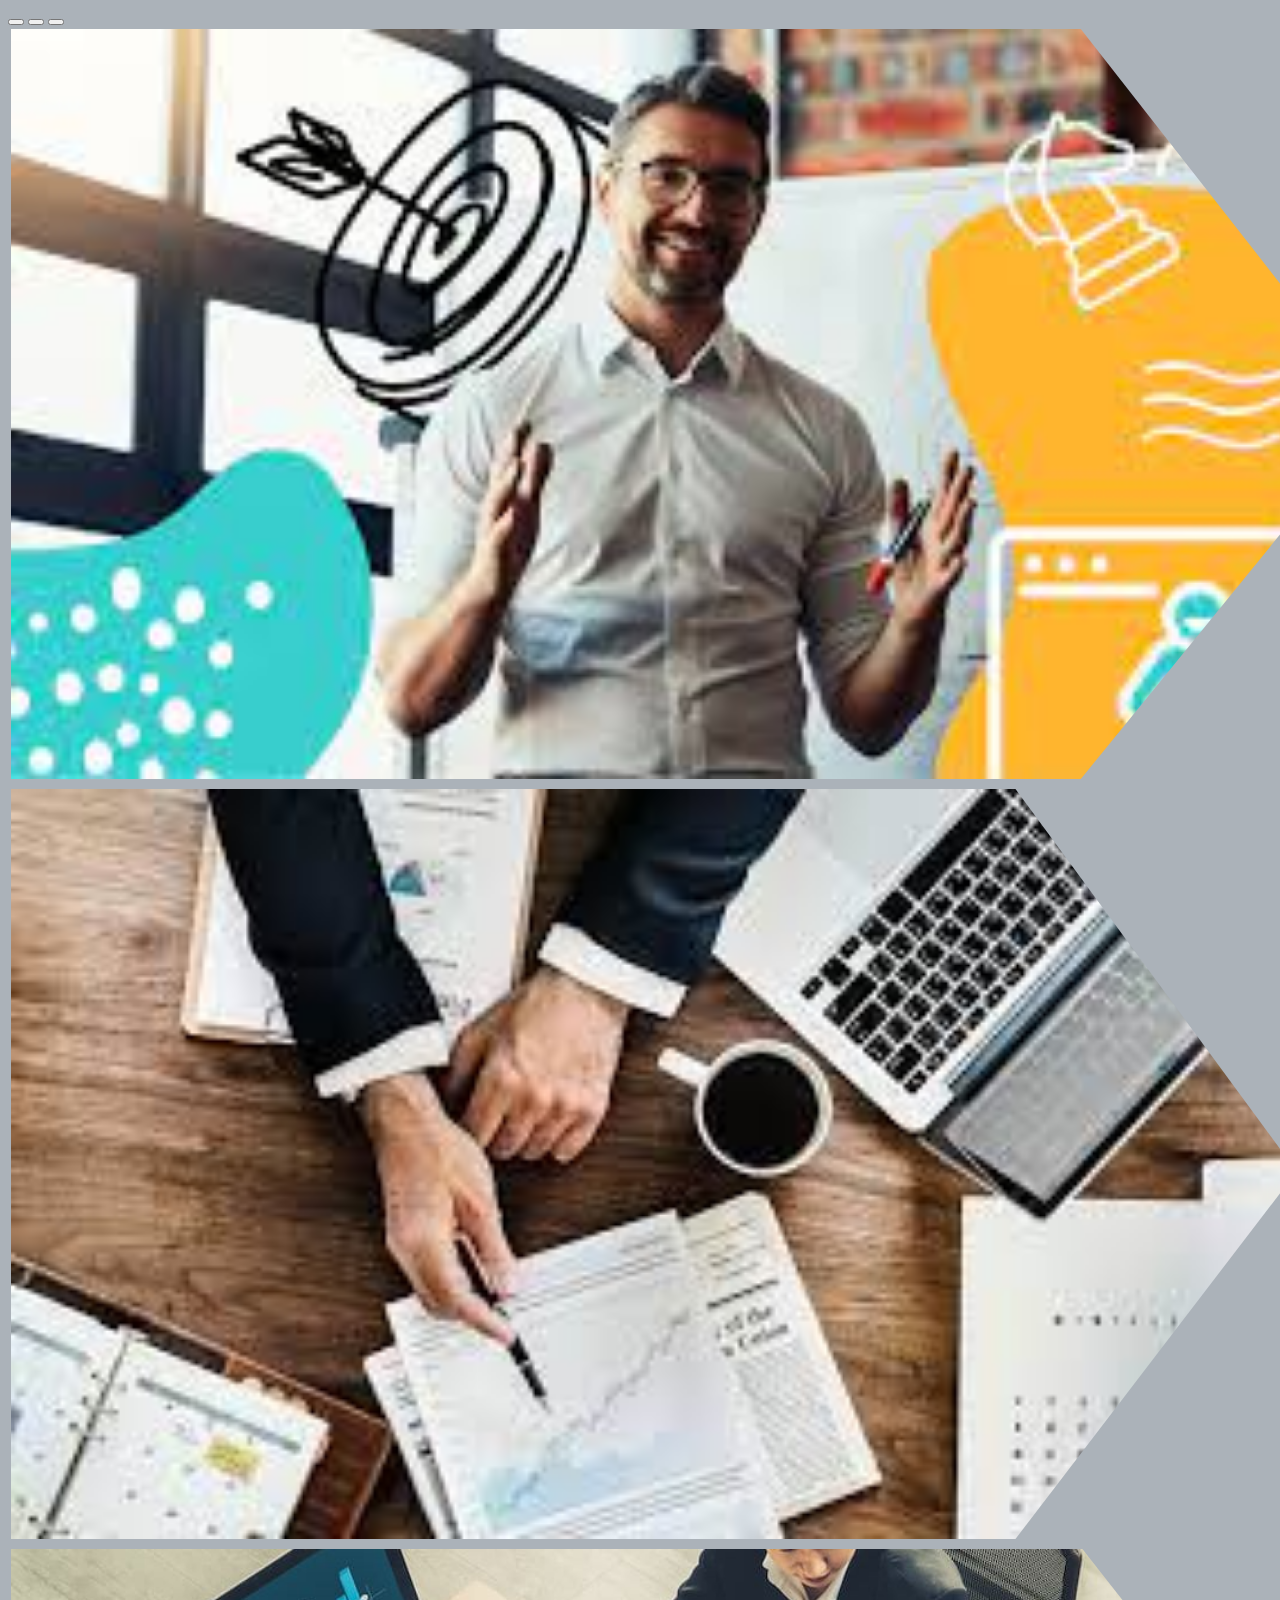
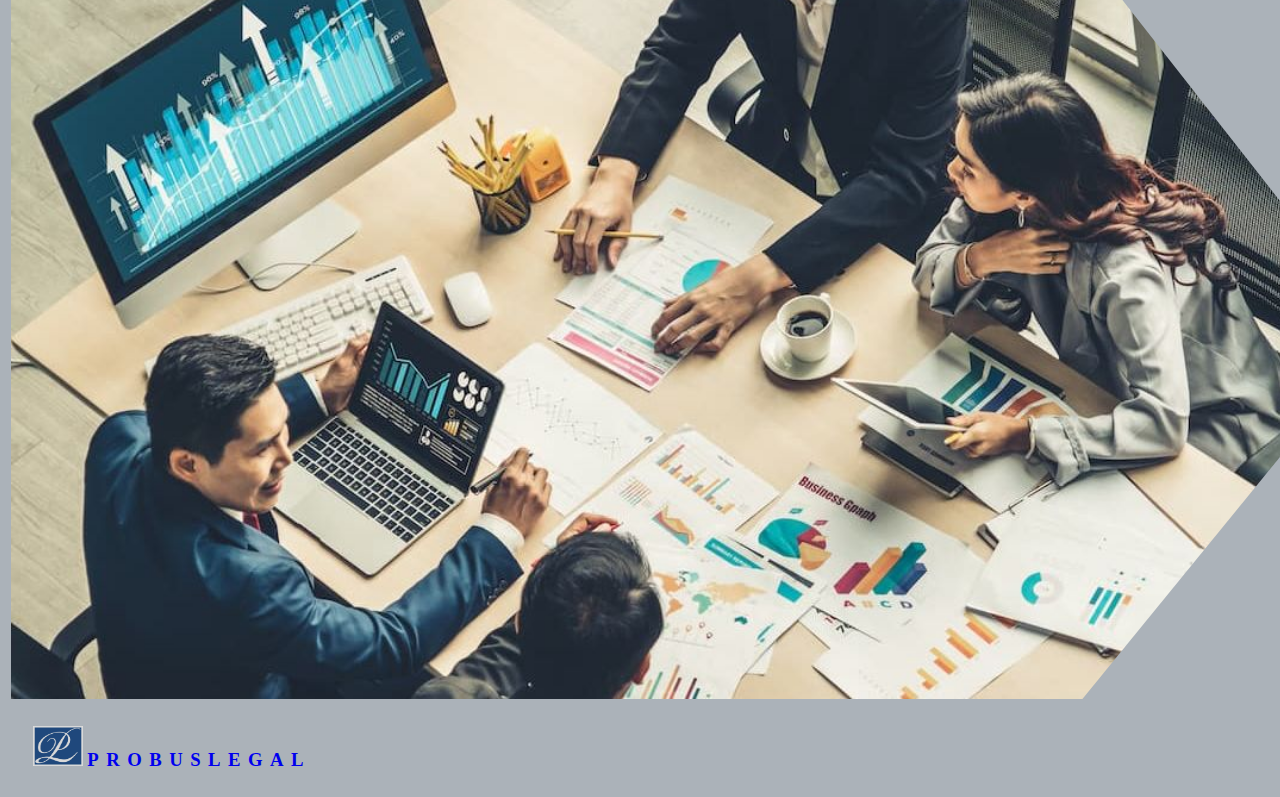
<file: index.html>
<!DOCTYPE html>
<html lang="en">
<head>
  <meta charset="utf-8">
  <meta name="viewport" content="width=device-width, initial-scale=1">
  <link href="https://cdn.jsdelivr.net/npm/bootstrap@5.3.2/dist/css/bootstrap.min.css" rel="stylesheet"
    integrity="sha384-T3c6CoIi6uLrA9TneNEoa7RxnatzjcDSCmG1MXxSR1GAsXEV/Dwwykc2MPK8M2HN" crossorigin="anonymous">
  <script src="https://ajax.googleapis.com/ajax/libs/jquery/3.7.1/jquery.min.js"></script>
  <script src="https://cdn.jsdelivr.net/npm/bootstrap@5.3.2/dist/js/bootstrap.bundle.min.js"
    integrity="sha384-C6RzsynM9kWDrMNeT87bh95OGNyZPhcTNXj1NW7RuBCsyN/o0jlpcV8Qyq46cDfL" crossorigin="anonymous"></script>
  <link rel="stylesheet" href="style.css">
  <link rel="icon" href="icon.jpg">
  <title>ProbusLegal | Home</title>
  <style>
    /* Add your custom styles here */
    .carousel {
      transition: transform 0.5s ease-in-out;
    }
    
  </style>
</head>

<body>
  <div class="container-fluid" style="height: 100%;">
    <div id="carouselExampleIndicators" class="carousel slide" data-bs-ride="carousel">
      <div class="carousel-indicators">
        <button type="button" data-bs-target="#carouselExampleIndicators" data-bs-slide-to="0" class="active"
          aria-current="true" aria-label="Slide 1"></button>
        <button type="button" data-bs-target="#carouselExampleIndicators" data-bs-slide-to="1" aria-label="Slide 2"></button>
        <button type="button" data-bs-target="#carouselExampleIndicators" data-bs-slide-to="2" aria-label="Slide 3"></button>
      </div>
      <div class="carousel-inner">
        <div class="carousel-item active">
          <!-- <img src="img1.jpeg" class="w-50" alt="..." style="height:750px;"> -->
          <table class="bg-transparent" style="background: transparent;">
            <tbody>
              <tr>
                <td class="w-50"><img src="img1.jpeg" class="w-100 img-clip" alt="..." style="height:750px;"></td>
                <td class="text-start">
                  <p style="margin-left: 5%;">SOCIAL COMMITMENT</p>
                  <h2 style="margin-left: 5%;">Leading Our Field, Serving Our World</h2>
                </td>
              </tr>
            </tbody>
          </table>
        </div>
        <div class="carousel-item">
          <table class="bg-transparent" style="background: transparent;">
            <tbody>
              <tr>
                <td class="w-50"><img src="img2.jpeg" class="w-100 img-clip" alt="..." style="height:750px;"></td>
                <td class="text-start">
                  <p style="margin-left: 5%;">Award</p>
                  <h2 style="margin-left: 5%;">BTI Ranked Kirkland in its Annual Client Service A-Team 2023</h2>
                </td>
              </tr>
            </tbody>
          </table>
        </div>
        <div class="carousel-item">
          <table class="bg-transparent" style="background: transparent;">
            <tbody>
              <tr>
                <td class="w-50"><img src="img3.jpeg" class="w-100 img-clip" alt="..." style="height:750px;"></td>
                <td class="text-start">
                  <p style="margin-left: 5%;">Award</p>
                  <h2 style="margin-left: 5%;">Chambers Global 2023 Recognizes Kirkland in 66 Categories</h2>
                </td>
              </tr>
            </tbody>
          </table>
        </div>
      </div>
    </div>

    <div class="position-absolute top-0 end-0 " style="margin: 2%; width:45%;">
      <nav class="navbar navbar-expand-lg">
        <div class="container-fluid">
          <a href="#" style="text-decoration: none">
            <img src="icon.jpg" width="50px" height="40px" class="d-inline " style="margin-top: -5px;">
            <h3 style="letter-spacing:0.4em; display: inline;">PROBUSLEGAL</h3>
          </a>
          <span id="menuShowBtn" data-bs-toggle="collapse" data-bs-target="#menuContainer" style="cursor: pointer;">
            
          <button id="menuCloseBtn" onclick="showHome()" type="button" class="btn-close" aria-label="Close"
            style="display: none;"></button>
        </div>
      </nav>
    </div>
    
    <div class="container">
      <div id="menuContainer" style="display: none;">
        <ul class="nav flex-column">
          <li class="nav-item">
            <a class="nav-link active open-in-new-tab" aria-current="page" href="Practice.html">
              <h1>Practice Areas</h1> 
            </a>
          </li>
          <li class="nav-item">
            <a class="nav-link active open-in-new-tab" href="Professional.html">
              <h1>Professionals</h1>
            </a>
          </li>
          <li class="nav-item">
            <a class="nav-link open-in-new-tab" href="social.html">
              <h1>Social Impact</h1>
            </a>
          </li>
          <li class="nav-item">
            <a class="nav-link open-in-new-tab" href="carrer.html">
              <h1>Careers</h1>
            </a>
          </li>
          <li class="nav-item">
            <a class="nav-link open-in-new-tab" href="your_page_url_5_here" target="_blank">
              <h1>Contact Us</h1>
            </a>
          </li>
        </ul>
      </div>
    </div>
  </div>
</body>

<script>
  function showMenu() {
    document.getElementById("menuShowBtn").style = "display:none";
    $("#carouselExampleIndicators").slideUp("fast");
    $("#menuContainer").fadeIn("fast");
    $("#menuCloseBtn").fadeIn("fast");
  }

  function showHome(){
    document.getElementById("menuCloseBtn").style = "display:none";
    $("#carouselExampleIndicators").slideDown("fast");
    $("#menuContainer").fadeOut("fast");
    $("#menuShowBtn").fadeIn("fast");
  }
  
</script>
</html
</file>
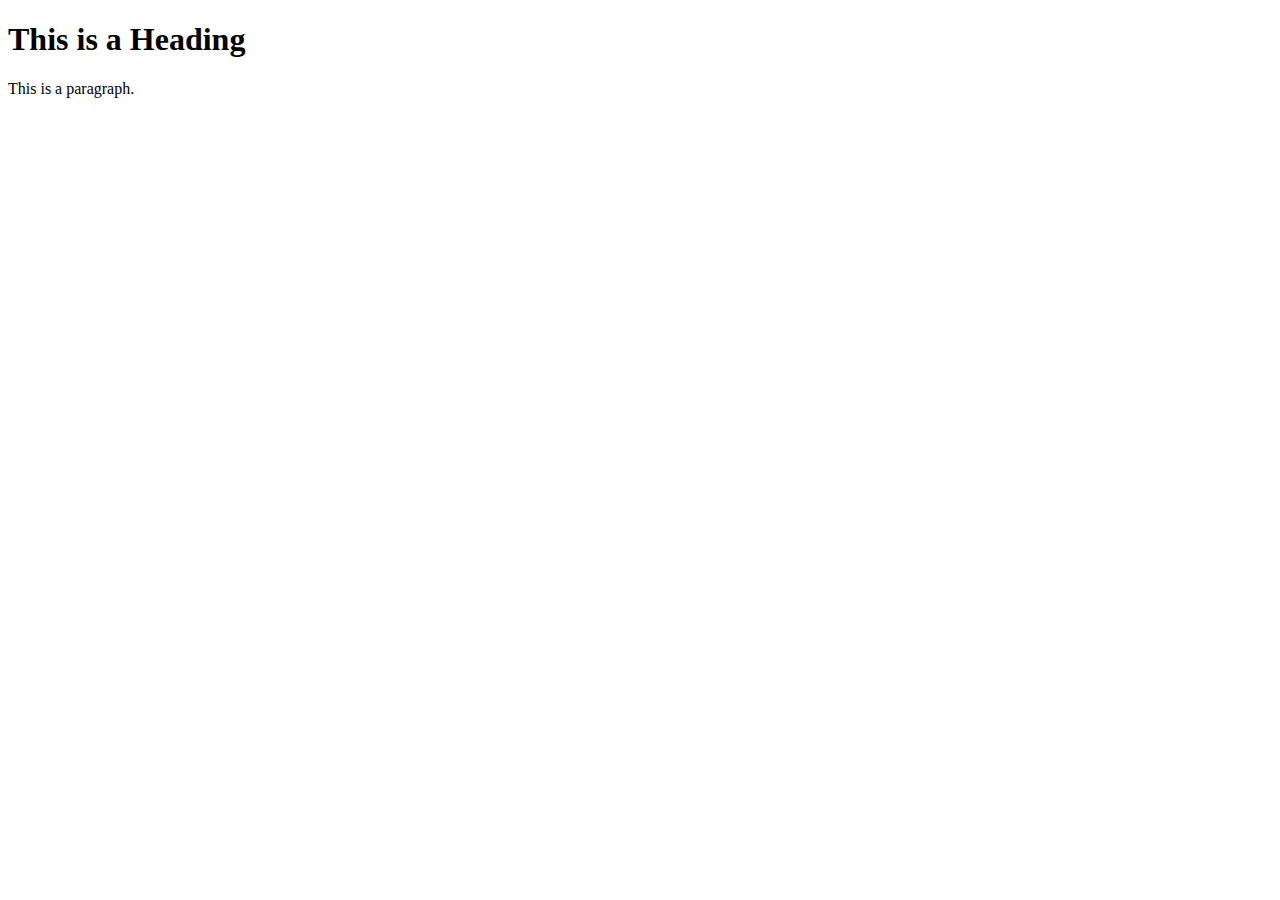
<file: carrer.html>
<!DOCTYPE html>
<html>
    <head>
        <meta charset="UTF-8">
        <title>carrer</title>
    </head>
    <body>
        <h1>This is a Heading</h1>
        <p>This is a paragraph.</p>
    </body>
</html>
</file>
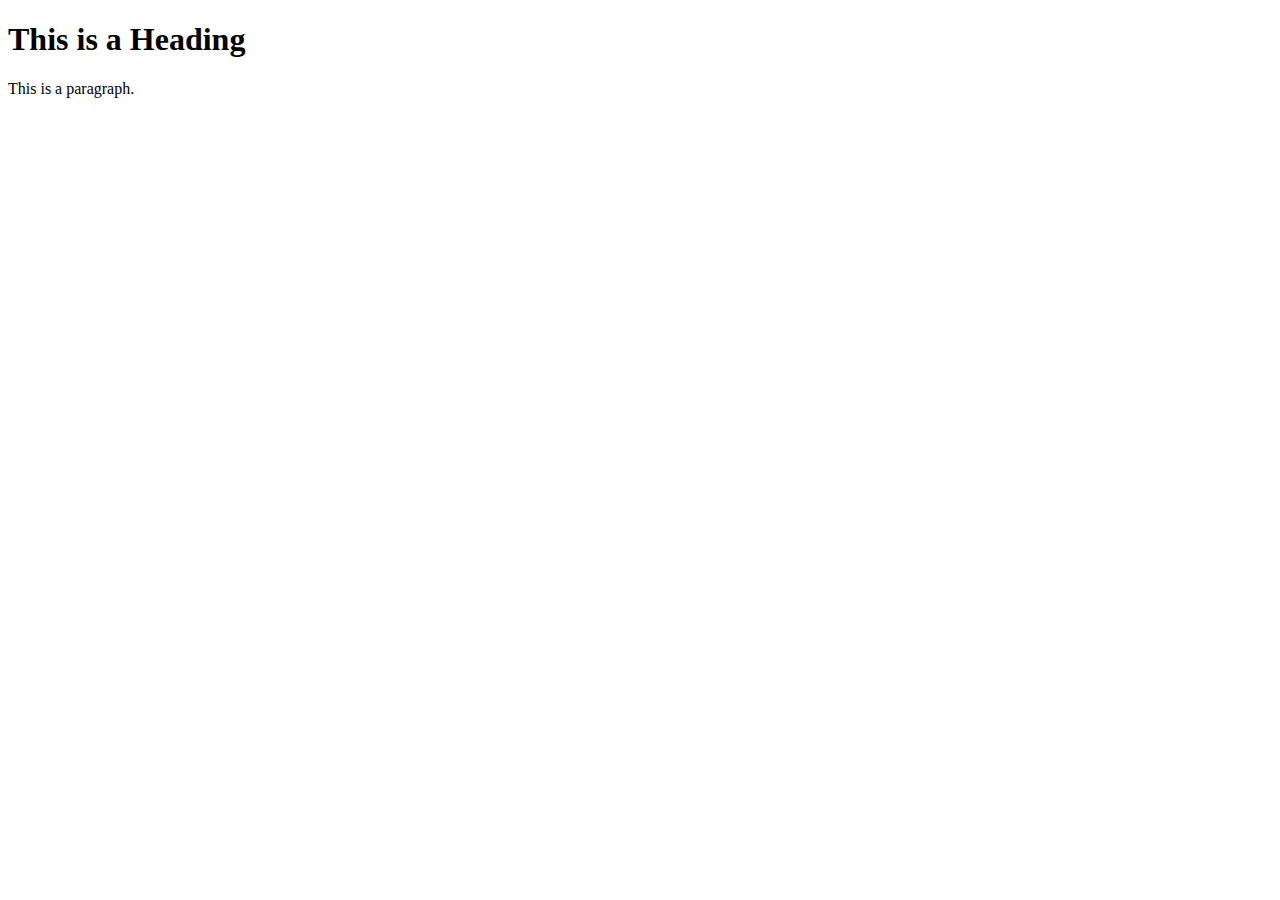
<file: ContactUs.html>
<!DOCTYPE html>
<html>
    <head>
        <meta charset="UTF-8">
        <title>contact us</title>
    </head>
    <body>
        <h1>This is a Heading</h1>
        <p>This is a paragraph.</p>
    </body>
</html>
</file>
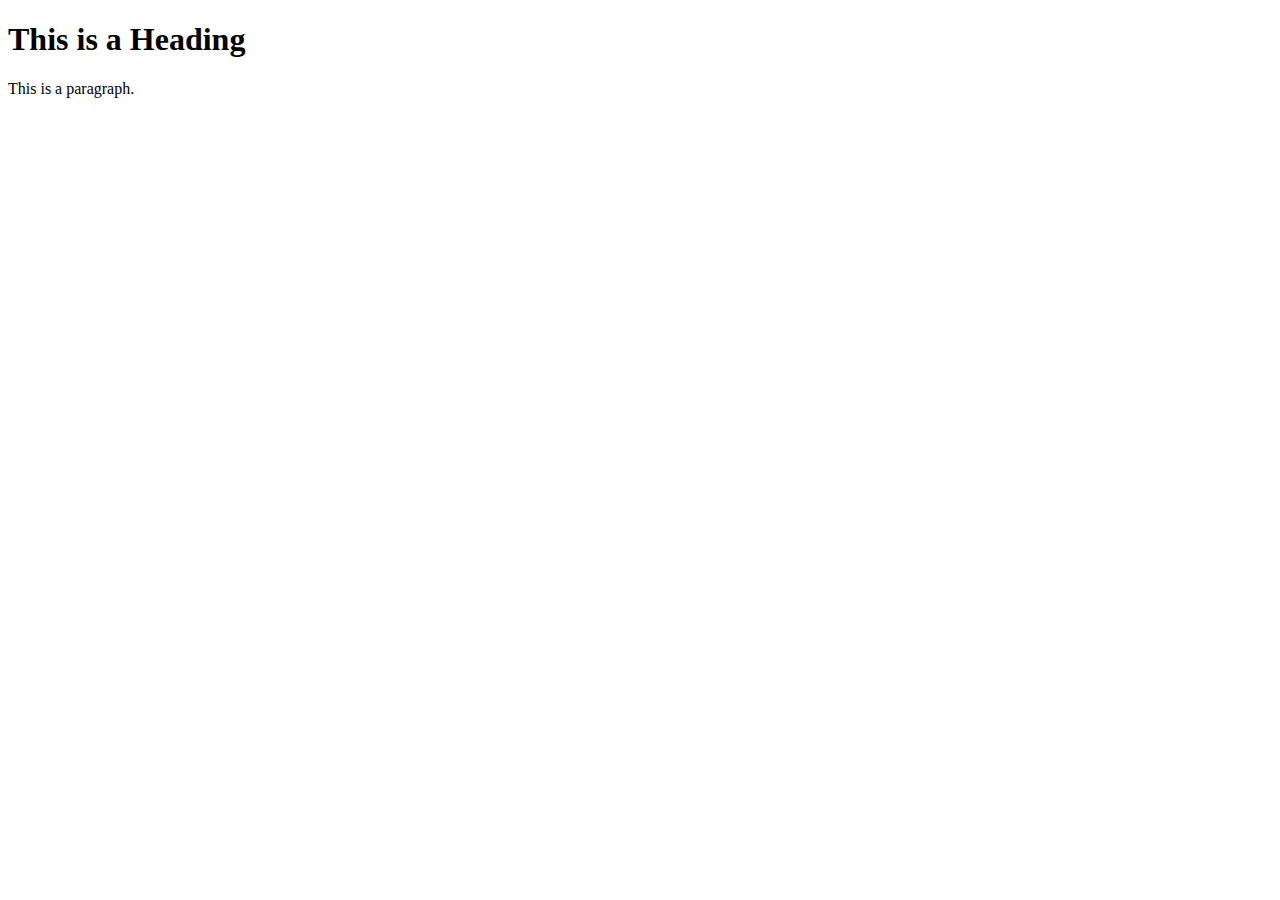
<file: Practice.html>
<!DOCTYPE html>
<html>
    <head>
        <meta charset="UTF-8">
        <title>Practice</title>
    </head>
    <body>
        <h1>This is a Heading</h1>
        <p>This is a paragraph.</p>
    </body>
</html>
</file>
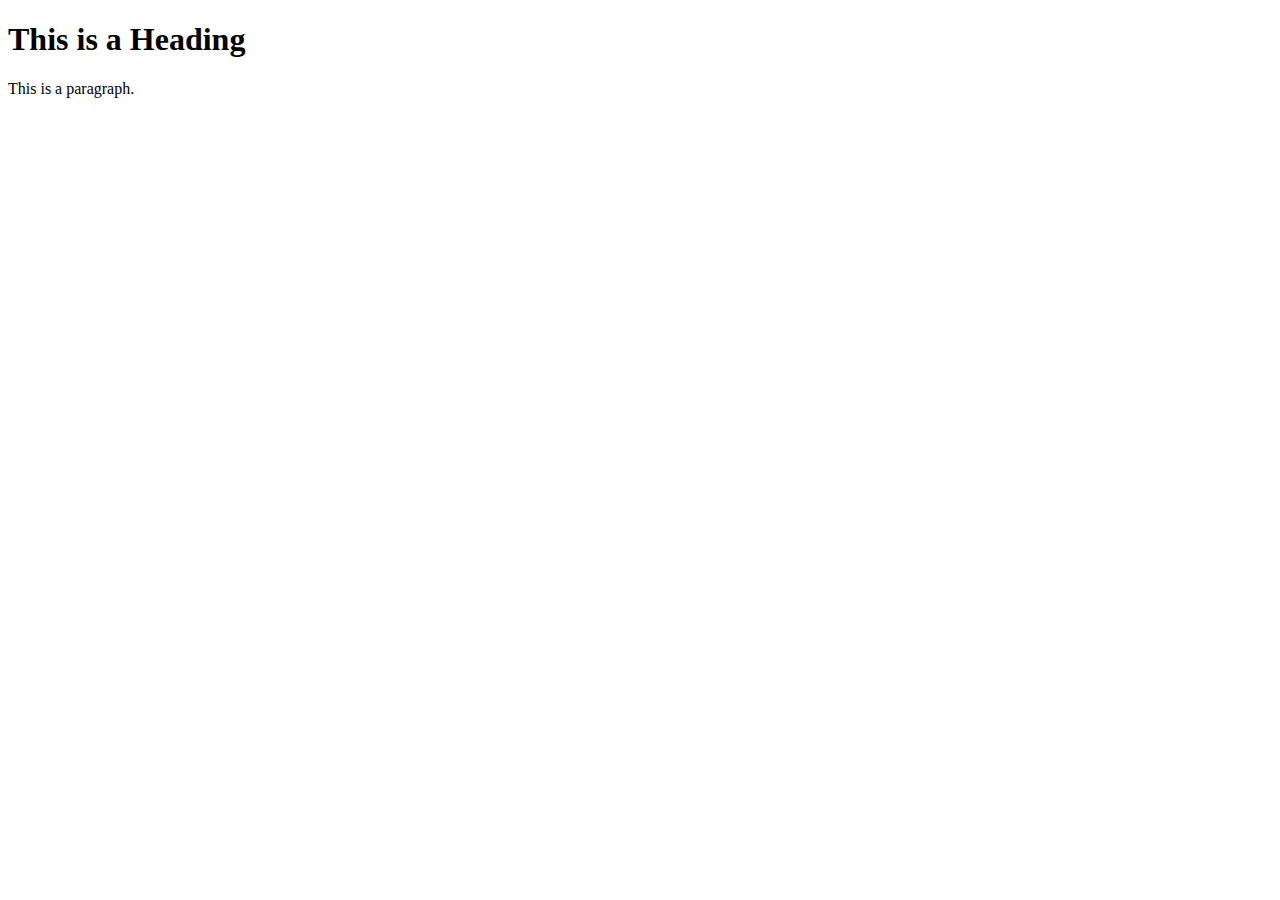
<file: Professional.html>
<!DOCTYPE html>
<html>
    <head>
        <meta charset="UTF-8">
        <title>Professionals</title>
    </head>
    <body>
        <h1>This is a Heading</h1>
        <p>This is a paragraph.</p>
    </body>
</html>
</file>
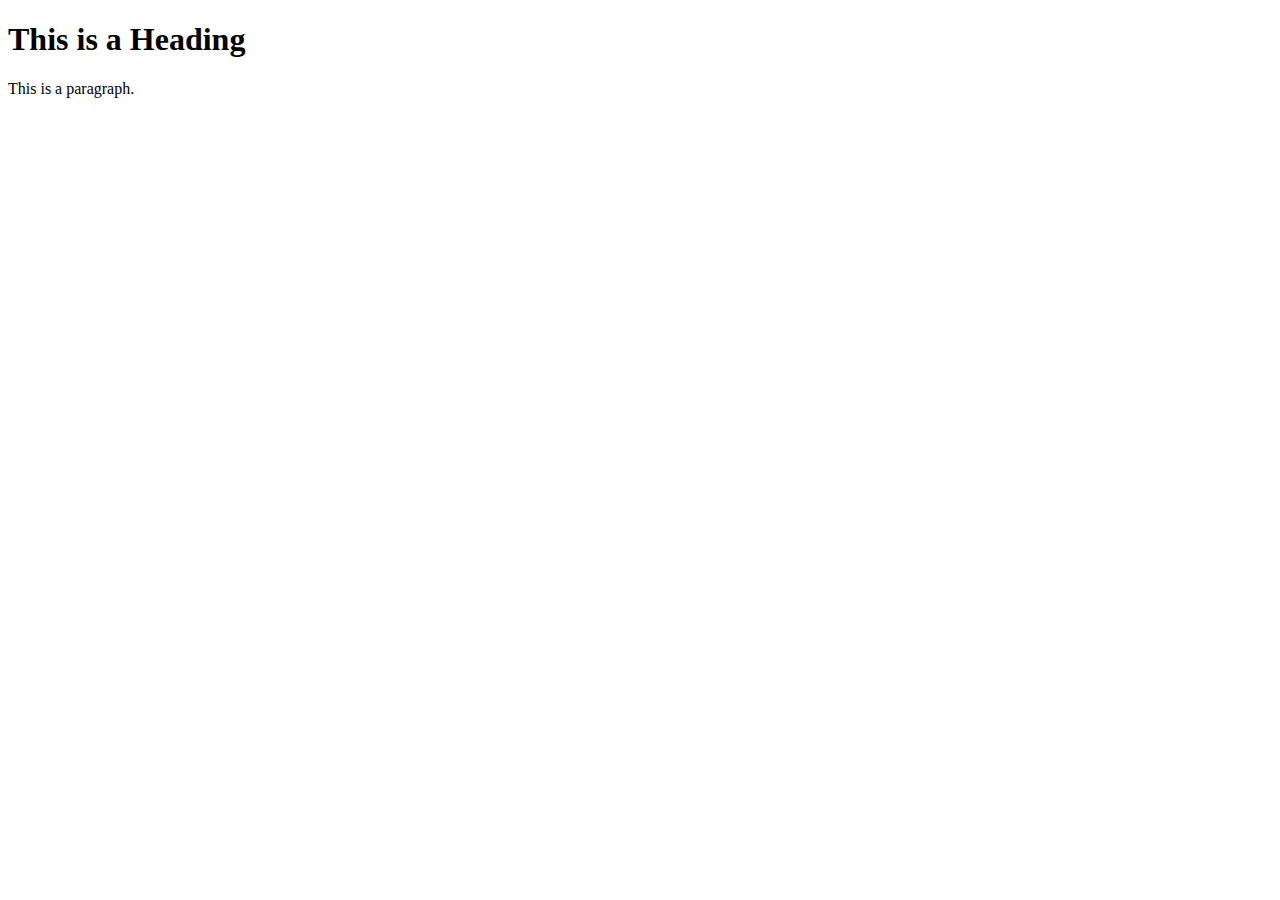
<file: social.html>
<!DOCTYPE html>
<html>
    <head>
        <meta charset="UTF-8">
        <title>SSocial</title>
    </head>
    <body>
        <h1>This is a Heading</h1>
        <p>This is a paragraph.</p>
    </body>
</html>
</file>
<file: style.css>
/* Apply the background color to the body */
body {
    background: #ABB2B9;
    color: #103CA1;
}

/* Apply the height to custom-container */
.custom-container {
    height: 100%;
}

/* Apply clip-path to elements with the img-clip class */
.img-clip {
    clip-path: polygon(75% 0%, 96% 51%, 75% 100%, 0% 100%, 0 52%, 0% 0%);
}
</file>
